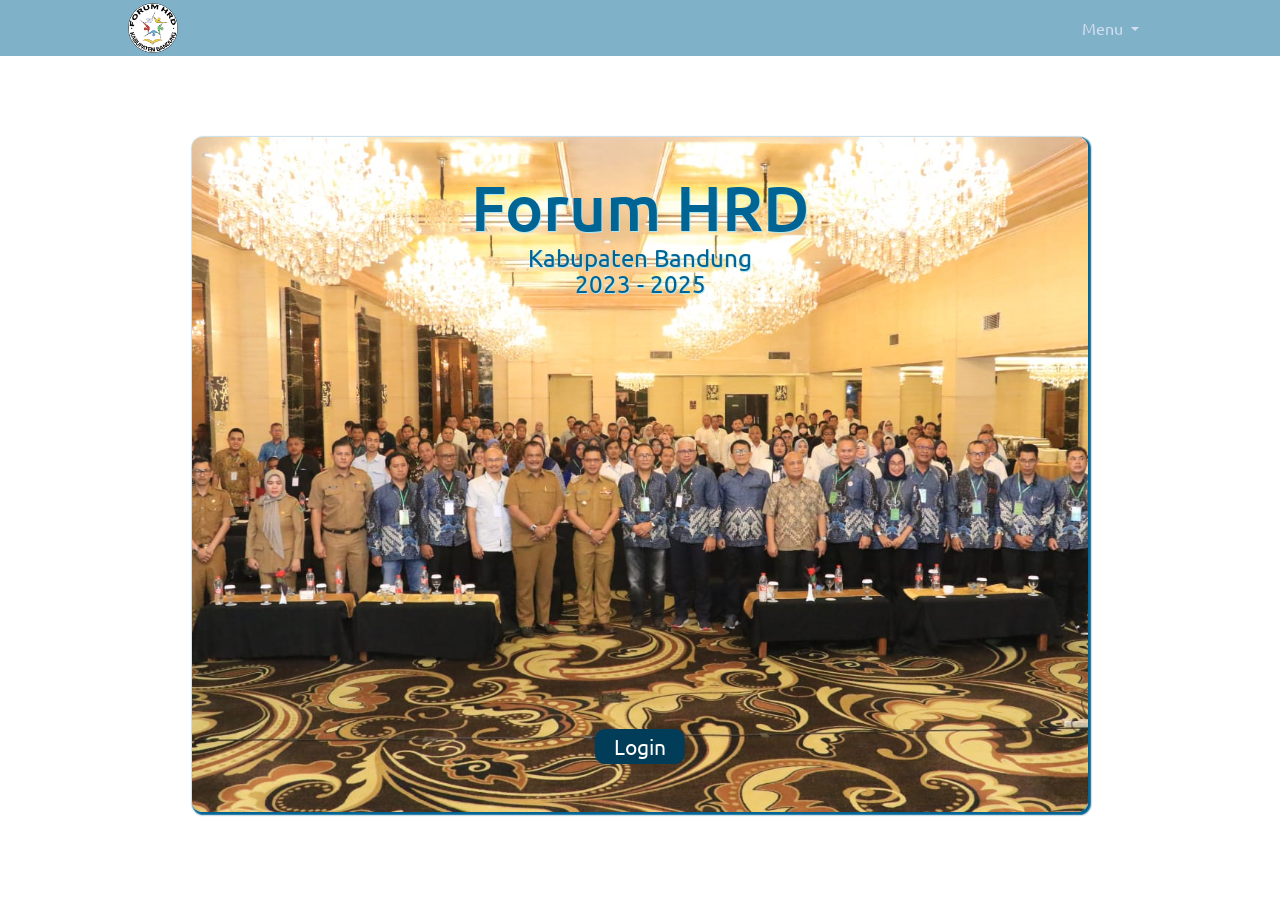
<file: index.html>
<!DOCTYPE html>
<html lang="en">
  <head>
    <meta charset="utf-8" />
    <meta name="viewport" content="width=device-width, initial-scale=1" />
    <title>FHRD Kab. Bandung</title>
    <link
      href="https://cdn.jsdelivr.net/npm/bootstrap@5.3.2/dist/css/bootstrap.min.css"
      rel="stylesheet"
      integrity="sha384-T3c6CoIi6uLrA9TneNEoa7RxnatzjcDSCmG1MXxSR1GAsXEV/Dwwykc2MPK8M2HN"
      crossorigin="anonymous"
    />
    <link rel="preconnect" href="https://fonts.googleapis.com" />
    <link rel="preconnect" href="https://fonts.gstatic.com" crossorigin />
    <link
      href="https://fonts.googleapis.com/css2?family=Ubuntu:wght@300;400;500;700&display=swap"
      rel="stylesheet"
    />
    <link rel="stylesheet" href="css/style.css" />
  </head>
  <body>
    <div class="navbar">
      <div class="navbar-nav">
        <img src="img/fhrd-put.png" width="50px" alt="" />
      </div>
      <div class="dropdown">
        <button
          class="btn dropdown-toggle"
          type="button"
          data-bs-toggle="dropdown"
          aria-expanded="false"
        >
          Menu
        </button>
        <ul class="dropdown-menu">
          <li><a class="dropdown-item" href="#">Home</a></li>
          <li><a class="dropdown-item" href="#">Tentang Kami</a></li>
          <li><a class="dropdown-item" href="#">Program Pelatihan</a></li>
          <li><a class="dropdown-item" href="#">Legalitas</a></li>
          <li><a class="dropdown-item" href="#">Tenaga Pengajar</a></li>
          <li><a class="dropdown-item" href="#">Gallery</a></li>
          <li><a class="dropdown-item" href="#">Kontak Kami</a></li>
          <li><a class="dropdown-item" href="login.html">Login</a></li>
        </ul>
      </div>
    </div>

    <!-- home start -->
    <div class="home" id="home">
      <div class="section1">
        <div class="content">
          <h1>Forum HRD</h1>
          <p>Kabupaten Bandung</p>
          <p>2023 - 2025</p>
        </div>
        <a href="login.php" class="button">Login</a>
      </div>
    <!-- home end -->

    <script
      src="https://cdn.jsdelivr.net/npm/bootstrap@5.3.2/dist/js/bootstrap.bundle.min.js"
      integrity="sha384-C6RzsynM9kWDrMNeT87bh95OGNyZPhcTNXj1NW7RuBCsyN/o0jlpcV8Qyq46cDfL"
      crossorigin="anonymous"
    ></script>
  </body>
</html>
</file>
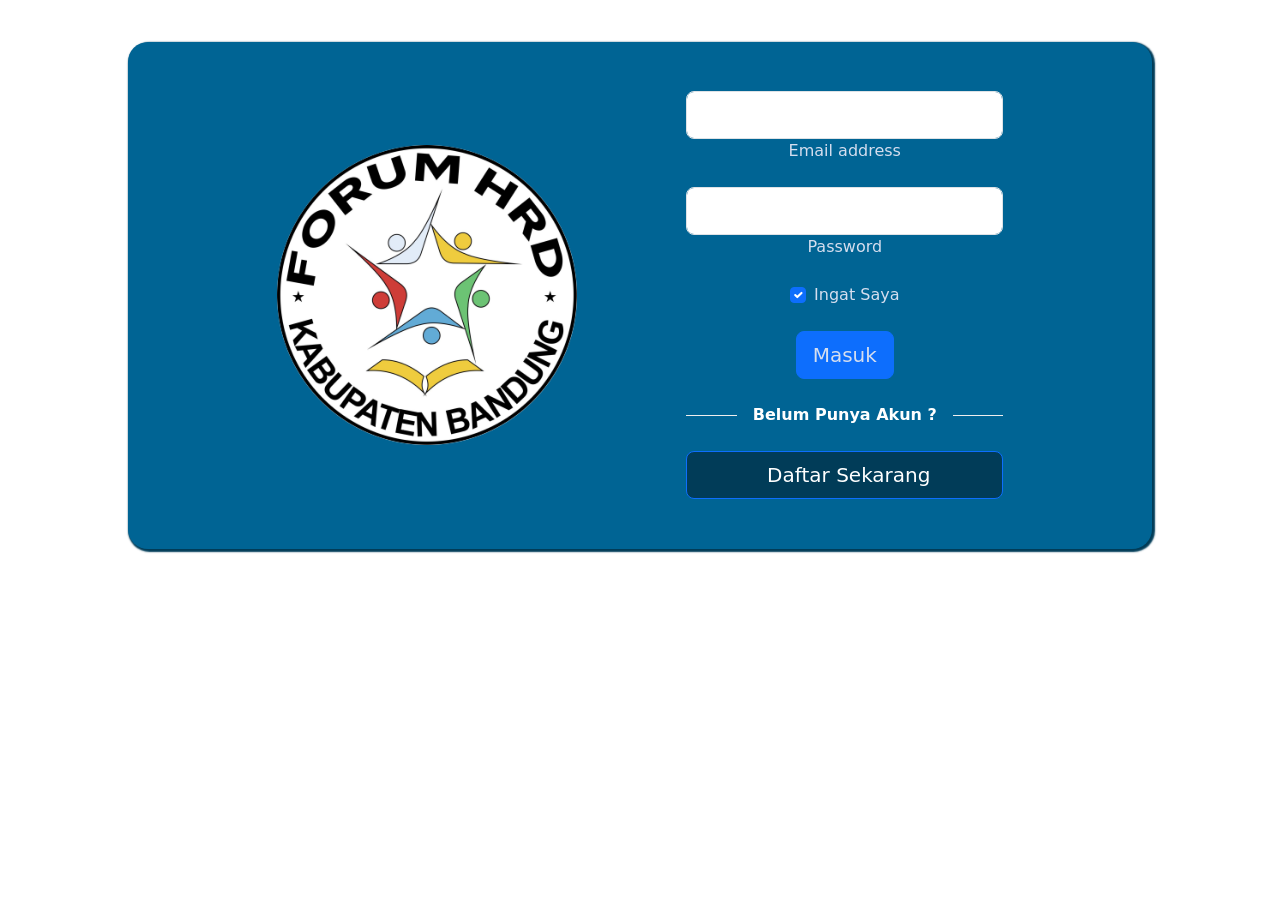
<file: login.html>
<!DOCTYPE html>
<html lang="en">
  <head>
    <meta charset="utf-8" />
    <meta name="viewport" content="width=device-width, initial-scale=1" />
    <title>Login FHRD Kab. Bandung</title>
    <link
      href="https://cdn.jsdelivr.net/npm/bootstrap@5.3.2/dist/css/bootstrap.min.css"
      rel="stylesheet"
      integrity="sha384-T3c6CoIi6uLrA9TneNEoa7RxnatzjcDSCmG1MXxSR1GAsXEV/Dwwykc2MPK8M2HN"
      crossorigin="anonymous"
    />
    <link rel="stylesheet" href="css/login.css" />
  </head>
  <body>
    <section class="vh-100">
      <div class="container py-5 h-100">
        <div class="row d-flex align-items-center justify-content-center h-100">
          <div class="col-md-6 col-lg-5 col-xl-5">
            <img src="img/fhrd-put.png" width="300px" class="img" alt="fhrd" />
          </div>
          <div class="col-md-8 col-lg-6 col-xl-5 offset-xl-1">
            <form>
              <!-- Email input -->
              <div class="form-outline mb-4">
                <input
                  type="email"
                  id="form1Example13"
                  class="form-control form-control-lg"
                />
                <label class="form-label text-center" for="form1Example13"
                  >Email address</label
                >
              </div>

              <!-- Password input -->
              <div class="form-outline mb-4">
                <input
                  type="password"
                  id="form1Example23"
                  class="form-control form-control-lg"
                />
                <label class="form-label text-center" for="form1Example23"
                  >Password</label
                >
              </div>

              <div
                class="d-flex justify-content-around align-items-center mb-4"
              >
                <!-- Checkbox -->
                <div class="form-check">
                  <input
                    class="form-check-input"
                    type="checkbox"
                    value=""
                    id="form1Example3"
                    checked
                  />
                  <label class="form-check-label" for="form1Example3">
                    Ingat Saya
                  </label>
                </div>
              </div>

              <!-- Submit button -->
              <button type="submit" class="btn btn-primary btn-lg btn-block">
                <a href="index.html">Masuk</a>
              </button>

              <div class="divider d-flex align-items-center my-4">
                <p class="register text-center fw-bold mx-3 mb-0 text-white">
                  Belum Punya Akun ?
                </p>
              </div>

              <a
                class="btn btn-primary btn-lg btn-block"
                style="background-color: #013c58"
                href="registrasi.html"
                role="button"
              >
                <i class="fab fa-facebook-f me-2"></i>Daftar Sekarang
              </a>
            </form>
          </div>
        </div>
      </div>
    </section>
    <script
      src="https://cdn.jsdelivr.net/npm/bootstrap@5.3.2/dist/js/bootstrap.bundle.min.js"
      integrity="sha384-C6RzsynM9kWDrMNeT87bh95OGNyZPhcTNXj1NW7RuBCsyN/o0jlpcV8Qyq46cDfL"
      crossorigin="anonymous"
    ></script>
  </body>
</html>
</file>
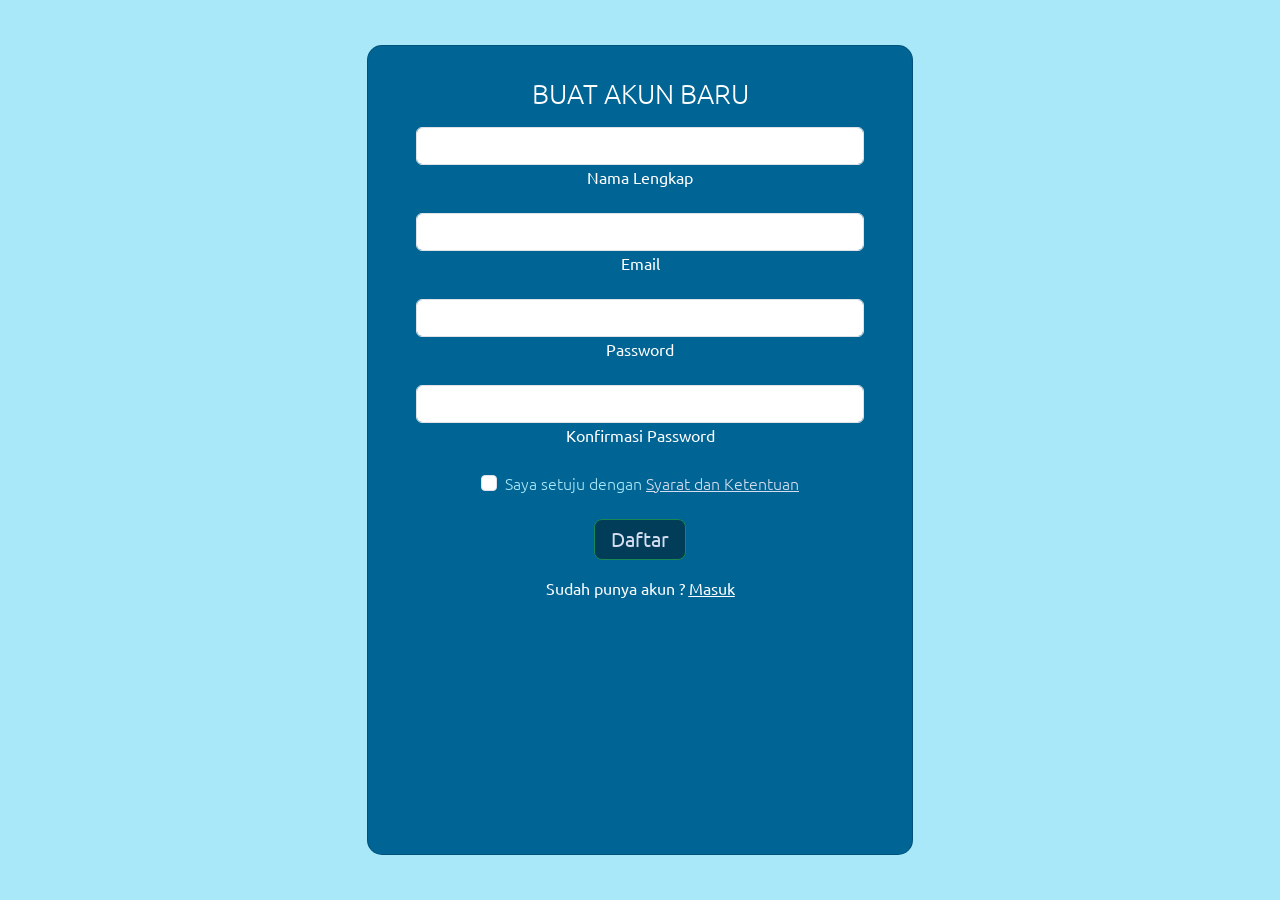
<file: registrasi.html>
<!DOCTYPE html>
<html lang="en">
  <head>
    <meta charset="utf-8" />
    <meta name="viewport" content="width=device-width, initial-scale=1" />
    <title>Registrasi FHRD Kab. Bandung</title>
    <link
      href="https://cdn.jsdelivr.net/npm/bootstrap@5.3.2/dist/css/bootstrap.min.css"
      rel="stylesheet"
      integrity="sha384-T3c6CoIi6uLrA9TneNEoa7RxnatzjcDSCmG1MXxSR1GAsXEV/Dwwykc2MPK8M2HN"
      crossorigin="anonymous"
    />
    <link
      href="https://fonts.googleapis.com/css2?family=Ubuntu:wght@300;400;500;700&display=swap"
      rel="stylesheet"
    />
    <link rel="stylesheet" href="css/registrasi.css" />
  </head>
  <body>
    <section class="vh-100 bg-image" style="background-color: #a8e8f9">
      <div class="mask d-flex align-items-center h-100 gradient-custom-3">
        <div class="container h-100">
          <div
            class="row d-flex justify-content-center align-items-center h-100"
          >
            <div class="col-12 col-md-9 col-lg-7 col-xl-6">
              <div class="card" style="border-radius: 15px">
                <div class="card-body p-5">
                  <h2 class="text-uppercase text-center mb-3 text-white">
                    Buat Akun Baru
                  </h2>

                  <form>
                    <div class="form-outline text-center text-white mb-3">
                      <input
                        type="text"
                        id="form3Example1cg"
                        class="form-control form-control-md"
                      />
                      <label class="form-label" for="form3Example1cg"
                        >Nama Lengkap</label
                      >
                    </div>

                    <div class="form-outline text-center text-white mb-3">
                      <input
                        type="email"
                        id="form3Example3cg"
                        class="form-control form-control-md"
                      />
                      <label class="form-label" for="form3Example3cg"
                        >Email</label
                      >
                    </div>

                    <div class="form-outline text-center text-white mb-3">
                      <input
                        type="password"
                        id="form3Example4cg"
                        class="form-control form-control-md"
                      />
                      <label class="form-label" for="form3Example4cg"
                        >Password</label
                      >
                    </div>

                    <div class="form-outline text-center text-white mb-3">
                      <input
                        type="password"
                        id="form3Example4cdg"
                        class="form-control form-control-md"
                      />
                      <label class="form-label" for="form3Example4cdg"
                        >Konfirmasi Password</label
                      >
                    </div>

                    <div class="form-check d-flex justify-content-center mb-5">
                      <input
                        class="form-check-input me-2"
                        type="checkbox"
                        value=""
                        id="form2Example3cg"
                      />
                      <label class="form-check-label" for="form2Example3g">
                        Saya setuju dengan
                        <a href="#!" class="text-body"
                          ><u>Syarat dan Ketentuan</u></a
                        >
                      </label>
                    </div>

                    <div class="d-flex justify-content-center">
                      <button
                        type="button"
                        class="btn btn-success btn-block btn-lg gradient-custom-4"
                      >
                        Daftar
                      </button>
                    </div>

                    <p class="exist text-center text-white mt-5 mb-0">
                      Sudah punya akun ?
                      <a href="login.html" class="text-white"><u>Masuk</u></a>
                    </p>
                  </form>
                </div>
              </div>
            </div>
          </div>
        </div>
      </div>
    </section>
    <script
      src="https://cdn.jsdelivr.net/npm/bootstrap@5.3.2/dist/js/bootstrap.bundle.min.js"
      integrity="sha384-C6RzsynM9kWDrMNeT87bh95OGNyZPhcTNXj1NW7RuBCsyN/o0jlpcV8Qyq46cDfL"
      crossorigin="anonymous"
    ></script>
  </body>
</html>
</file>
<file: css/style.css>
:root {
  --navbar: #006494;
  --text: #d5deef;
  --bg: #a8e8f9;
  --footer: #013c58;
}

* {
  margin: 0;
  padding: 0;
  outline: none;
  box-sizing: border-box;
  text-decoration: none;
}

body {
  font-family: "Ubuntu", sans-serif;
  color: var(--text);
  height: 100vh;
}

.navbar {
  background-color: rgba(0, 100, 148, 0.5);
  backdrop-filter: blur(5px);
  padding: 0.2rem 10%;
  left: 0;
  right: 0;
  position: fixed;
  z-index: 9999;
}

.navbar-nav img {
  border-radius: 50%;
}

.dropdown .btn {
  color: var(--text);
}

.dropdown .btn:hover {
  color: var(--navbar);
  background-color: var(--text);
}

.dropdown-menu {
  background-color: var(--text);
  left: -5.3rem !important;
}

.dropdown-item {
  color: var(--navbar);
  text-align: end;
}

/* home start */
.home {
  display: flex;
  flex-wrap: wrap;
  justify-content: center;
  align-items: center;
  margin: auto;
  height: 100vh;
  padding-top: 4rem;
  padding-bottom: 1rem;
  text-align: center;
  box-sizing: border-box;
}

.section1 {
  background-color: var(--primary);
  background-image: url(../img/bg1.jpg);
  background-position: center;
  background-size: cover;
  border-radius: 10px;
  box-shadow: 1.5px 1.5px 1.5px 1.5px var(--navbar);
  height: 75vh;
  width: 70%;
  position: relative;
  display: block;
}

.section1 {
  display: block;
  margin: auto;
}

.content h1 {
  font-size: 4rem;
  text-shadow: 1px 1px var(--bg);
  color: var(--navbar);
  margin-top: 2rem;
}

.content p {
  font-size: 1.5rem;
  line-height: 0.6rem;
  color: var(--navbar);
  text-shadow: 1px 1px var(--bg);
}

.section1 a {
  font-size: 1.3rem;
  color: white;
  text-decoration: none;
  background-color: var(--footer);
  padding: 0.1rem 1.2rem;
  border-radius: 10px;
  position: absolute;
  bottom: 3rem;
  left: 50%;
  transform: translateX(-50%);
}

.section1 a:hover {
  color: var(--footer);
  background-color: white;
}

/* home end */

/* media */
@media (max-width: 768px) {
  html {
    font-size: 70%;
  }

  .home {
    padding-top: 5rem;
  }

  .content h1 {
    margin-top: 1rem;
    font-size: 3rem;
  }

  .section1 a {
    bottom: 1.4rem;
  }
}

@media (max-width: 600px) {
  html {
    font-size: 65%;
  }

  .section1 {
    background-color: var(--bg);
    background-size: contain;
    background-repeat: no-repeat;
    box-shadow: 1.5px 1.5px 1.5px 1.5px var(--navbar);
    height: 65vh;
    width: 90%;
  }

  .content h1 {
    margin-top: 0.6rem;
  }

  .section1 a {
    bottom: 4rem;
  }
}
</file>
<file: css/login.css>
:root {
  --navbar: #006494;
  --text: #d5deef;
  --bg: #a8e8f9;
  --footer: #013c58;
}

.divider:after,
.divider:before {
  content: "";
  flex: 1;
  height: 1px;
  background: #eee;
}

.vh-100 {
  background-color: var(--navbar);
  box-shadow: 1.5px 1.5px 1.5px 1.5px var(--footer);
  height: 80% !important;
  width: 80%;
  display: block;
  margin: auto;
  margin-top: 2.6rem;
  margin-bottom: 2.5rem;
  border-radius: 20px;
  padding: 0.1rem 8%;
}

.form-outline .form-label,
.form-check,
.form-control {
  color: var(--text);
  display: block !important;
  margin: auto;
}

.btn {
  display: block;
  margin: auto;
}

.btn a {
  color: var(--text);
  text-decoration: none;
}

/* media */
@media (max-width: 768px) {
  html {
    font-size: 70%;
  }

  .container .img {
    width: 150px;
    display: block;
    margin: auto;
    margin-bottom: 3rem;
  }
}

@media (max-width: 600px) {
  html {
    font-size: 65%;
  }

  .vh-100 {
    margin-top: 7rem;
  }

  .container .img {
    width: 150px;
    display: block;
    margin: auto;
    margin-bottom: 3rem;
  }
}
</file>
<file: css/registrasi.css>
:root {
  --navbar: #006494;
  --text: #d5deef;
  --bg: #a8e8f9;
  --footer: #013c58;
}

body {
  font-family: "Ubuntu", sans-serif;
}

.row .card {
  background-color: var(--navbar);
  height: 90vh;
}

.card h2 {
  margin-top: -1rem;
  font-size: 1.7rem;
  font-weight: 300;
}

.form-check-label {
  color: var(--bg);
  font-weight: 100;
}

.form-check-label u {
  color: var(--text);
}

.form-check-label u:hover {
  color: var(--bg);
}

.card .btn {
  color: var(--text);
  background-color: var(--footer);
  padding: 0.3rem 1rem;
  margin-top: -1.5rem;
}

.card .exist {
  margin-top: 1rem !important;
  margin-bottom: 1rem;
}
</file>
